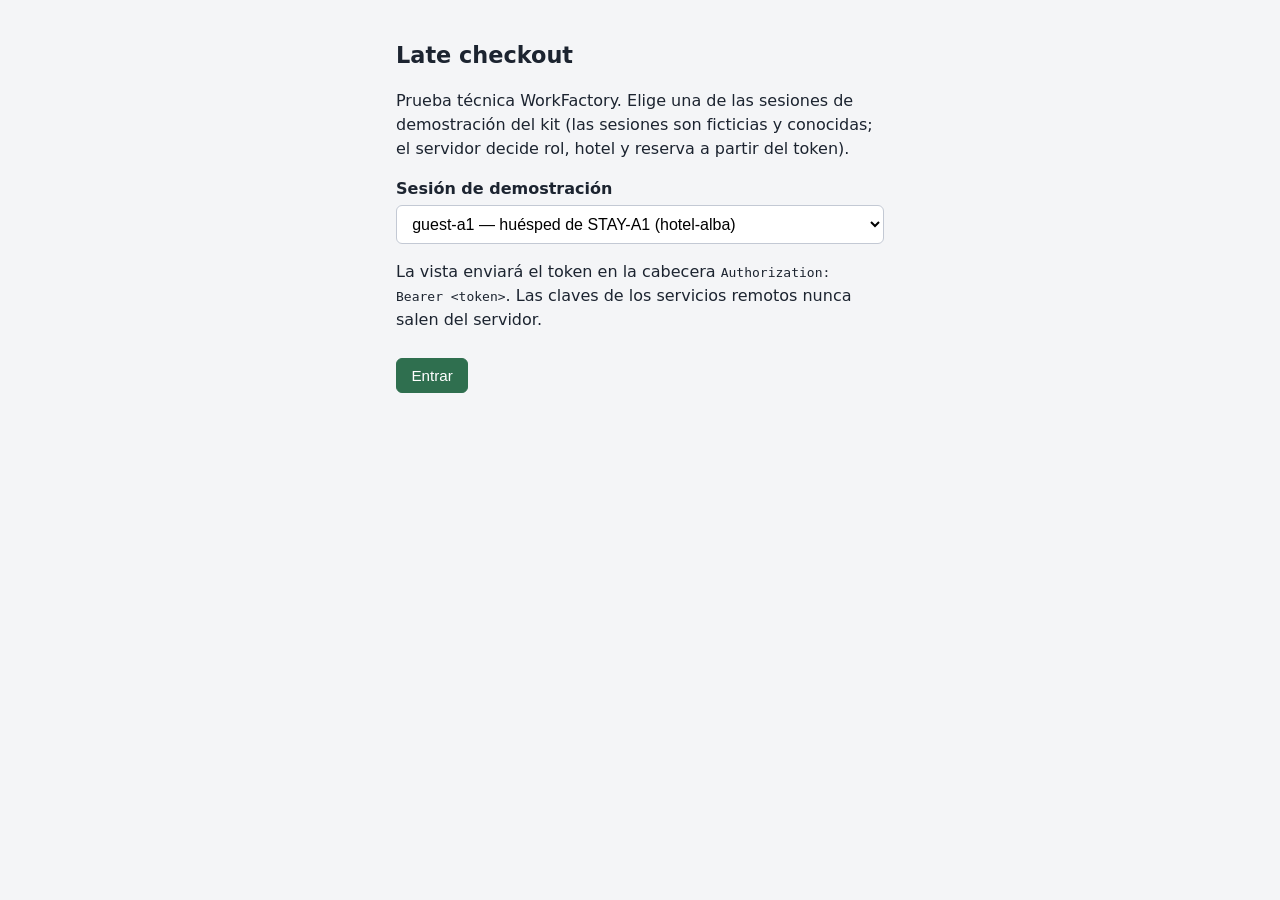
<file: app/static/index.html>
<!doctype html>
<html lang="es">
<head>
  <meta charset="utf-8">
  <title>Late checkout — elegir sesión</title>
  <link rel="stylesheet" href="style.css">
</head>
<body>
  <main class="narrow">
    <h1>Late checkout</h1>
    <p>
      Prueba técnica WorkFactory. Elige una de las sesiones de demostración
      del kit (las sesiones son ficticias y conocidas; el servidor decide
      rol, hotel y reserva a partir del token).
    </p>

    <label for="session">Sesión de demostración</label>
    <select id="session">
      <option value="guest-a1">guest-a1 — huésped de STAY-A1 (hotel-alba)</option>
      <option value="guest-a2">guest-a2 — huésped de STAY-A2 (hotel-alba)</option>
      <option value="guest-b1">guest-b1 — huésped de STAY-B1 (hotel-alba-b)</option>
      <option value="manager-a">manager-a — responsable de hotel-alba</option>
      <option value="manager-b">manager-b — responsable de hotel-alba-b</option>
    </select>

    <p>
      La vista enviará el token en la cabecera
      <code>Authorization: Bearer &lt;token&gt;</code>.
      Las claves de los servicios remotos nunca salen del servidor.
    </p>

    <button id="go" type="button">Entrar</button>
    <p id="error" class="error" hidden></p>
  </main>

  <script>
    "use strict";
    const ROLES = {
      "guest-a1": "guest", "guest-a2": "guest", "guest-b1": "guest",
      "manager-a": "manager", "manager-b": "manager"
    };
    document.getElementById("go").addEventListener("click", () => {
      const token = document.getElementById("session").value;
      sessionStorage.setItem("session", token);
      location.href = ROLES[token] === "manager" ? "manager.html" : "guest.html";
    });
  </script>
</body>
</html>
</file>
<file: app/static/style.css>
/* Estilos simples de las 3 vistas demo (sin frameworks). */

* { box-sizing: border-box; }

body {
  font-family: system-ui, -apple-system, "Segoe UI", sans-serif;
  margin: 0;
  background: #f4f5f7;
  color: #1c2430;
  line-height: 1.5;
}

main {
  max-width: 860px;
  margin: 0 auto;
  padding: 1.5rem 1rem 3rem;
}

main.narrow { max-width: 520px; }

h1 { font-size: 1.4rem; }
h2 { font-size: 1.1rem; margin-top: 1.5rem; }

header.page {
  display: flex;
  justify-content: space-between;
  align-items: baseline;
  border-bottom: 1px solid #d5dae2;
  padding-bottom: .5rem;
  margin-bottom: 1rem;
}

header.page a { font-size: .9rem; }

label { display: block; margin: .8rem 0 .3rem; font-weight: 600; }

select, input[type="text"] {
  width: 100%;
  padding: .55rem .7rem;
  border: 1px solid #c3c9d4;
  border-radius: 6px;
  font-size: 1rem;
  background: #fff;
}

button {
  margin: .6rem .4rem 0 0;
  padding: .5rem .9rem;
  border: 1px solid #2f6f4f;
  border-radius: 6px;
  background: #2f6f4f;
  color: #fff;
  font-size: .95rem;
  cursor: pointer;
}

button.secondary {
  background: #fff;
  color: #2f6f4f;
}

button:disabled { opacity: .5; cursor: wait; }

.error { color: #a32424; }

/* Chat (vista huésped) */
#log {
  max-height: 340px;
  overflow-y: auto;
  background: #fff;
  border: 1px solid #d5dae2;
  border-radius: 8px;
  padding: .8rem;
  margin: .8rem 0;
}

.bubble {
  margin: .45rem 0;
  padding: .5rem .8rem;
  border-radius: 10px;
  max-width: 85%;
}

.bubble.user {
  background: #e3eefc;
  margin-left: auto;
}

.bubble.app {
  background: #eef2ee;
}

.bubble .meta {
  display: block;
  font-size: .75rem;
  color: #5a6472;
  margin-top: .2rem;
}

form.chat {
  display: flex;
  gap: .5rem;
}

form.chat input { flex: 1; }

/* Historial */
ol#history { padding-left: 1.2rem; }
ol#history li { margin: .4rem 0; }
ol#history small { color: #5a6472; }

/* Panel de propuestas */
.card {
  background: #fff;
  border: 1px solid #d5dae2;
  border-radius: 8px;
  padding: .8rem 1rem;
  margin: .8rem 0;
}

.card .topline {
  display: flex;
  justify-content: space-between;
  align-items: center;
}

.pill {
  display: inline-block;
  padding: .15rem .55rem;
  border-radius: 999px;
  font-size: .78rem;
  font-weight: 600;
  background: #e7ebf0;
  color: #39424e;
}

.pill.awaiting_approval { background: #fff3d6; color: #7a5b00; }
.pill.processing, .pill.pending_verification { background: #e3eefc; color: #1d4f91; }
.pill.completed { background: #d9f0e2; color: #1d5c37; }
.pill.rejected, .pill.failed, .pill.stale { background: #fbe3e3; color: #8f1f1f; }

.quote {
  font-style: italic;
  color: #454e5a;
  border-left: 3px solid #c3c9d4;
  padding-left: .6rem;
  margin: .4rem 0;
}

.mono {
  font-family: ui-monospace, Consolas, monospace;
  font-size: .82rem;
  color: #454e5a;
}

pre.receipt {
  background: #f0f2f5;
  border-radius: 6px;
  padding: .6rem .8rem;
  font-size: .8rem;
  overflow-x: auto;
}

.result-line { margin: .4rem 0; font-size: .92rem; }
</file>
